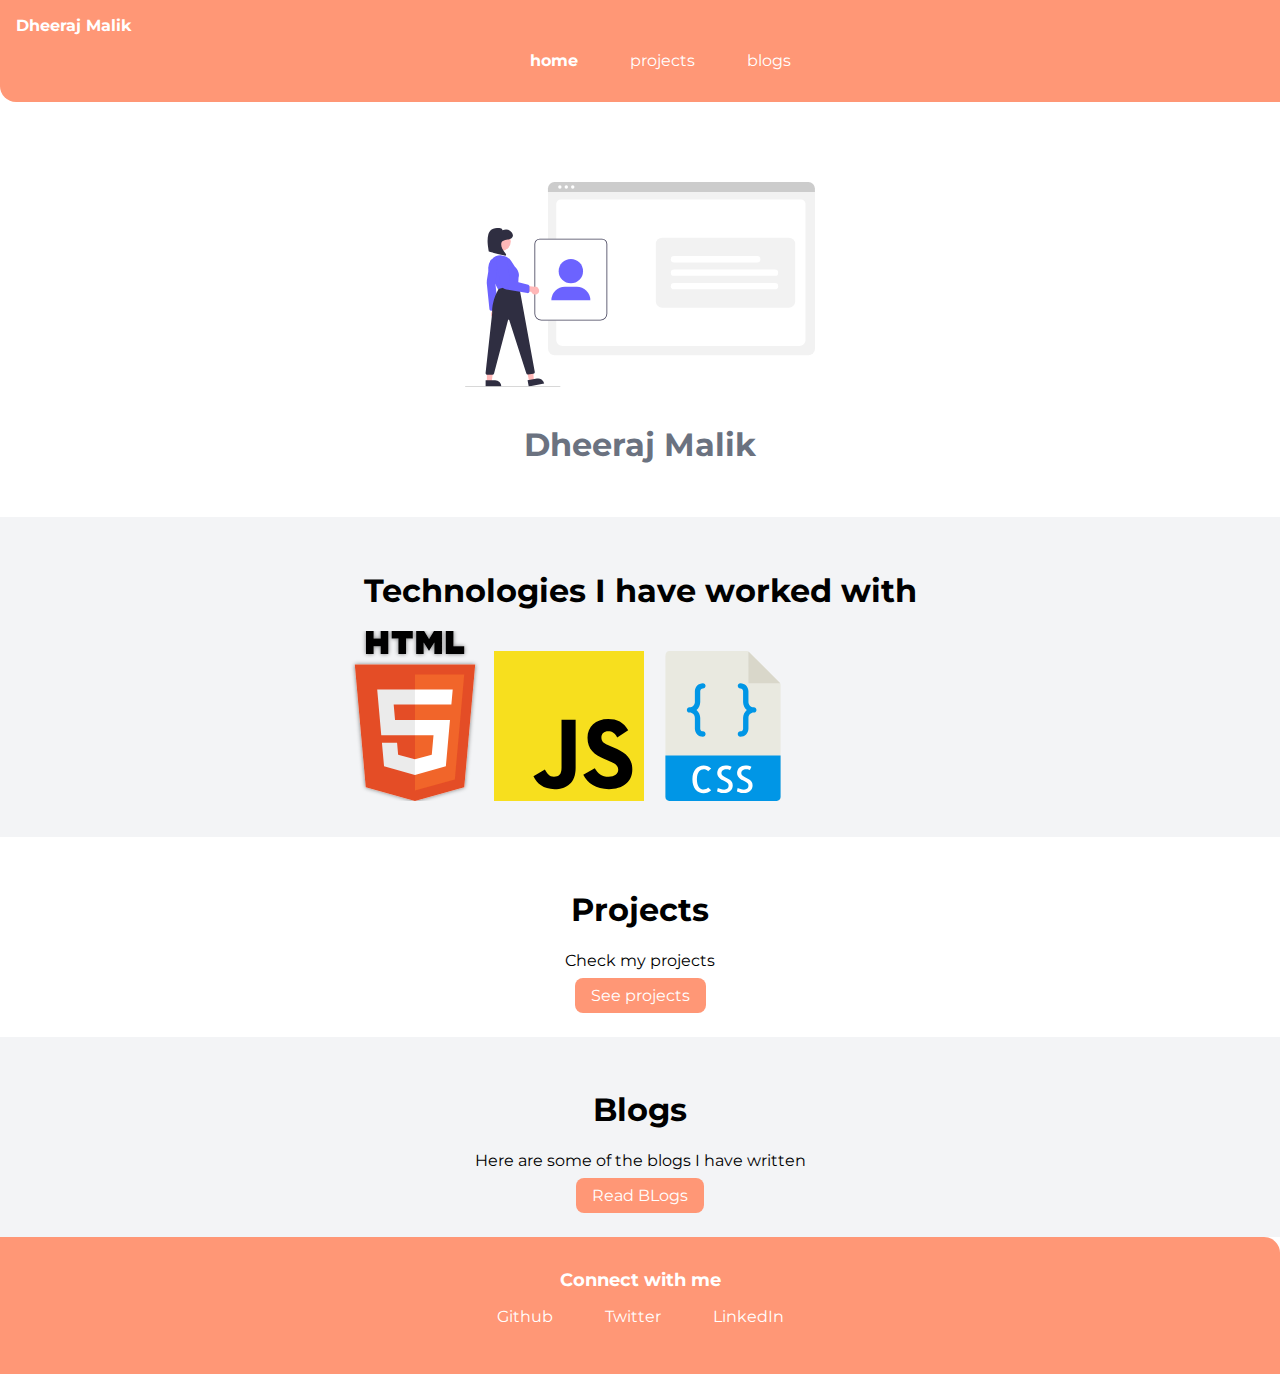
<file: index.html>
<!DOCTYPE html>
<html lang="en">
<head>
    <meta charset="UTF-8">
    <meta name="viewport" content="width=device-width, initial-scale=1.0">
    <meta http-equiv="X-UA-Compatible" content="ie=edge">
    <title>Dheeraj Malik</title>
    <link rel="stylesheet" href="styles.css">
</head>
<body>
   
    <nav class="navigation container">
        <div class="nav-brand">Dheeraj Malik</div>
        <ul style="text-align:center" class="list-non-bullet nav-pills">
            <li class="list-item-inline">
                <a class="link link-active" href="/">home</a>
            </li>
            <li class="list-item-inline">
                <a class="link" href="projects.html">projects</a>
            </li>
            <li class="list-item-inline">
                <a class="link" href="blogs.html">blogs</a>
            </li>
        </ul>
    </nav>

    <header class="hero">
        <img class="hero-img" src="/images/project.svg" />
        <h1 class="hero-heading">Dheeraj Malik <span class="heading-inverted"> </span></h1>
    </header>

    <section class="section ow">
        <div class="container container-center">
            <h1>Technologies I have worked with</h1>
            <img class="hero-img" src="/images/html5.svg" />
            <img class="hero-img" src="/images/javascript.svg" />
            <img class="hero-img" src="/images/css.svg" />
        </div>
    </section>
     <section class="section">
        <div style="text-align:center" class="container container-center">
            <h1>Projects</h1>    
            <p style="position: relative;">Check my projects </p>
                <a class="link link-primary" href="projects.html">See projects</a>
        </div>
    </section>
    <section class="section ow">
        <div style="text-align:center" class="container container-center">
            <h1>Blogs</h1>    
            <p>Here are some of the blogs I have written </p>
                <a class="link link-primary" href="blogs.html">Read BLogs</a>
        </div>
    </section>

    <footer class="footer">
        <div class="footer-header">Connect with me</div>
        <ul class="social-links list-non-bullet">
            <li class="list-item-inline">
                <a  class="link" href="https://github.com/dheerajmalik1">
                    Github
                </a>
            </li>
            <li class="list-item-inline">
                <a class="link" href="https://twitter.com/Dheerajmalik_">
                    Twitter
                </a>
            </li>
            <li class="list-item-inline">
                <a class="link" href="https://www.linkedin.com/in/dheeraj-malik/">
                    LinkedIn
                </a>
            </li>
            
        </ul>
    </footer>

</body>
</html>
</file>
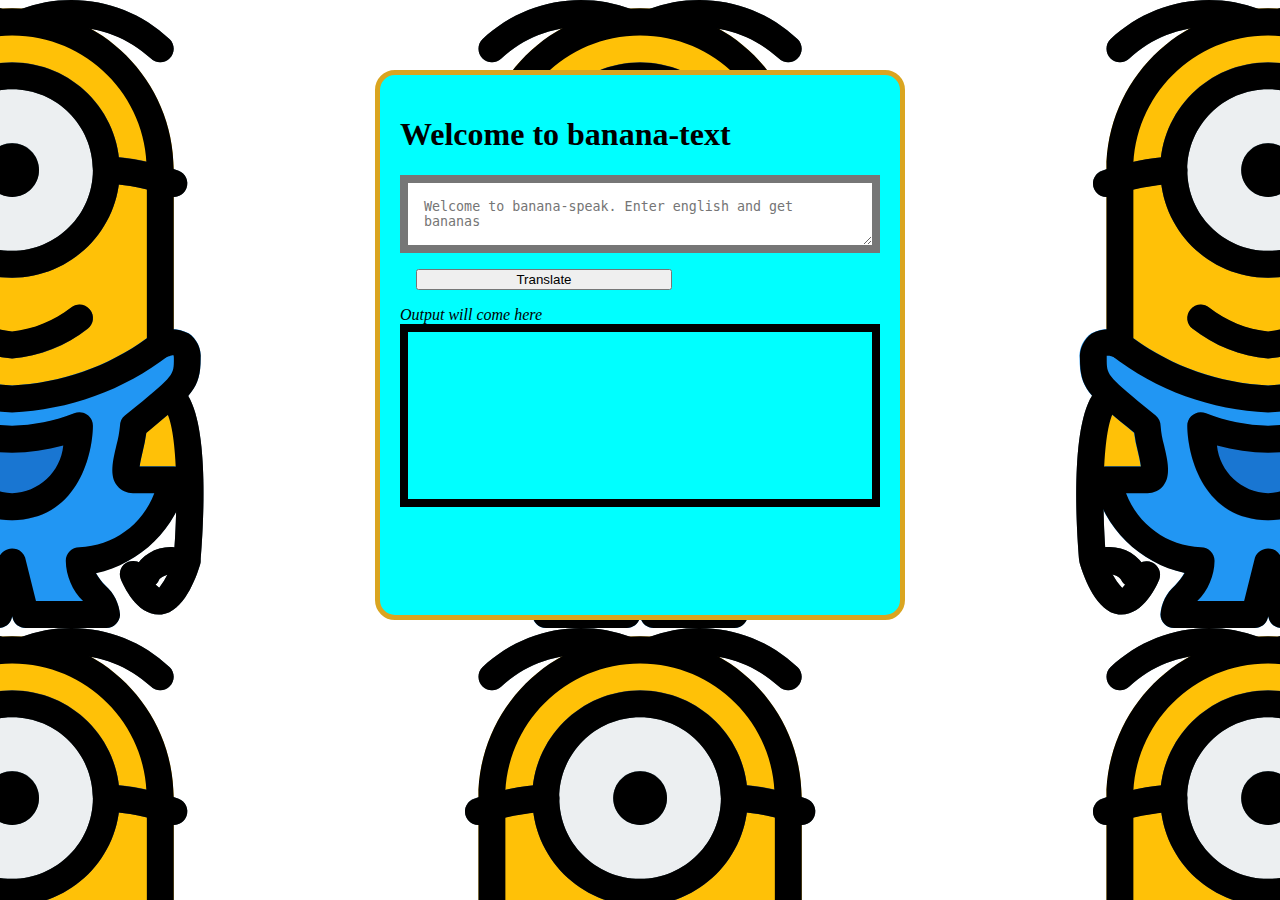
<file: banana-speak/index.html>
<!DOCTYPE html>
<html lang="en">
<head>
    <meta charset="UTF-8">
    <meta name="viewport" content="width=device-width, initial-scale=1.0">
    <meta http-equiv="X-UA-Compatible" content="ie=edge">
    <title>Banana-Speak</title>
    <link rel="stylesheet" href="minion_styles.css">
    <style>
    
    </style>
</head>
<body>
    <div>
            <div id="outercontainer">
                    <div id="flex">
            
                            <div id="application-box">
                                    <h1>Welcome to banana-text</h1>
                
                                    <textarea id="txt-input" placeholder="Welcome to banana-speak. Enter english and get bananas"></textarea>
                                
                                    <button style="margin:1rem" id="btn-translate">Translate</button>
                                    <EM style="display:block">Output will come here</EM>
                                    <div id="output" ></div>
                            </div>
                           
                    </div>
            </div>
            </div> 
            
            
    
    
    <script src="app.js"></script>
</body>
</html>
</file>
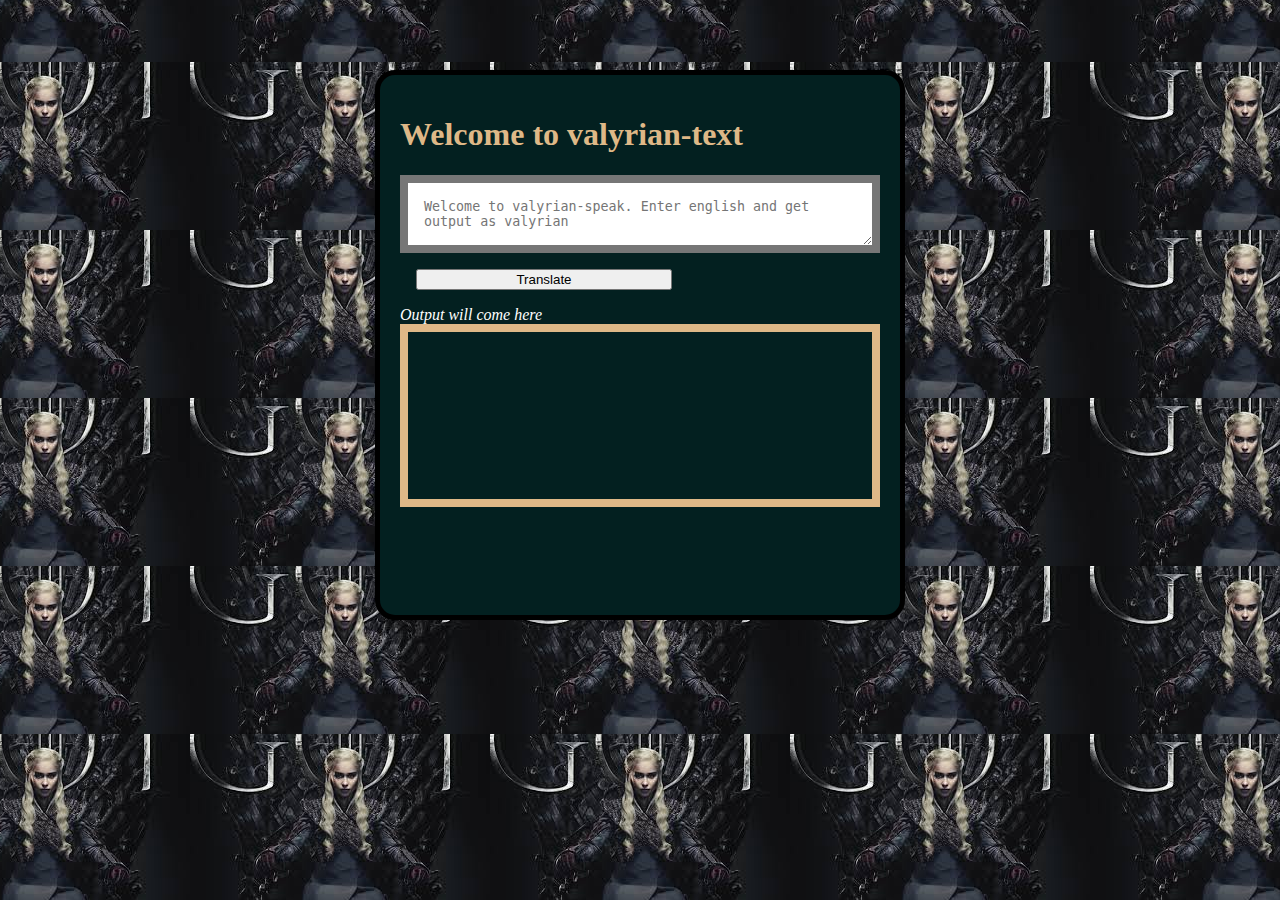
<file: valyrian speak/index.html>
<!DOCTYPE html>
<html lang="en">
<head>
    <meta charset="UTF-8">
    <meta name="viewport" content="width=device-width, initial-scale=1.0">
    <meta http-equiv="X-UA-Compatible" content="ie=edge">
    <title>Valyrian-Speak</title>
    <link rel="stylesheet" href="valyrian_speak.css">
    <style>
    
    </style>
</head>
<body>
    <div>
            <div id="outercontainer">
                    <div id="flex">
            
                            <div id="application-box">
                                    <h1 style="color:burlywood">Welcome to valyrian-text</h1>
                
                                    <textarea id="txt-input" placeholder="Welcome to valyrian-speak. Enter english and get output as valyrian"></textarea>
                                
                                    <button style="margin:1rem" id="btn-translate">Translate</button>
                                    <EM style="display:block; color:white">Output will come here</EM>
                                    <div style="color:burlywood" id="output" ></div>
                            </div>
                           
                    </div>
            </div>
            </div> 
            
            
    
    
    <script src="app.js"></script>
</body>
</html>
</file>
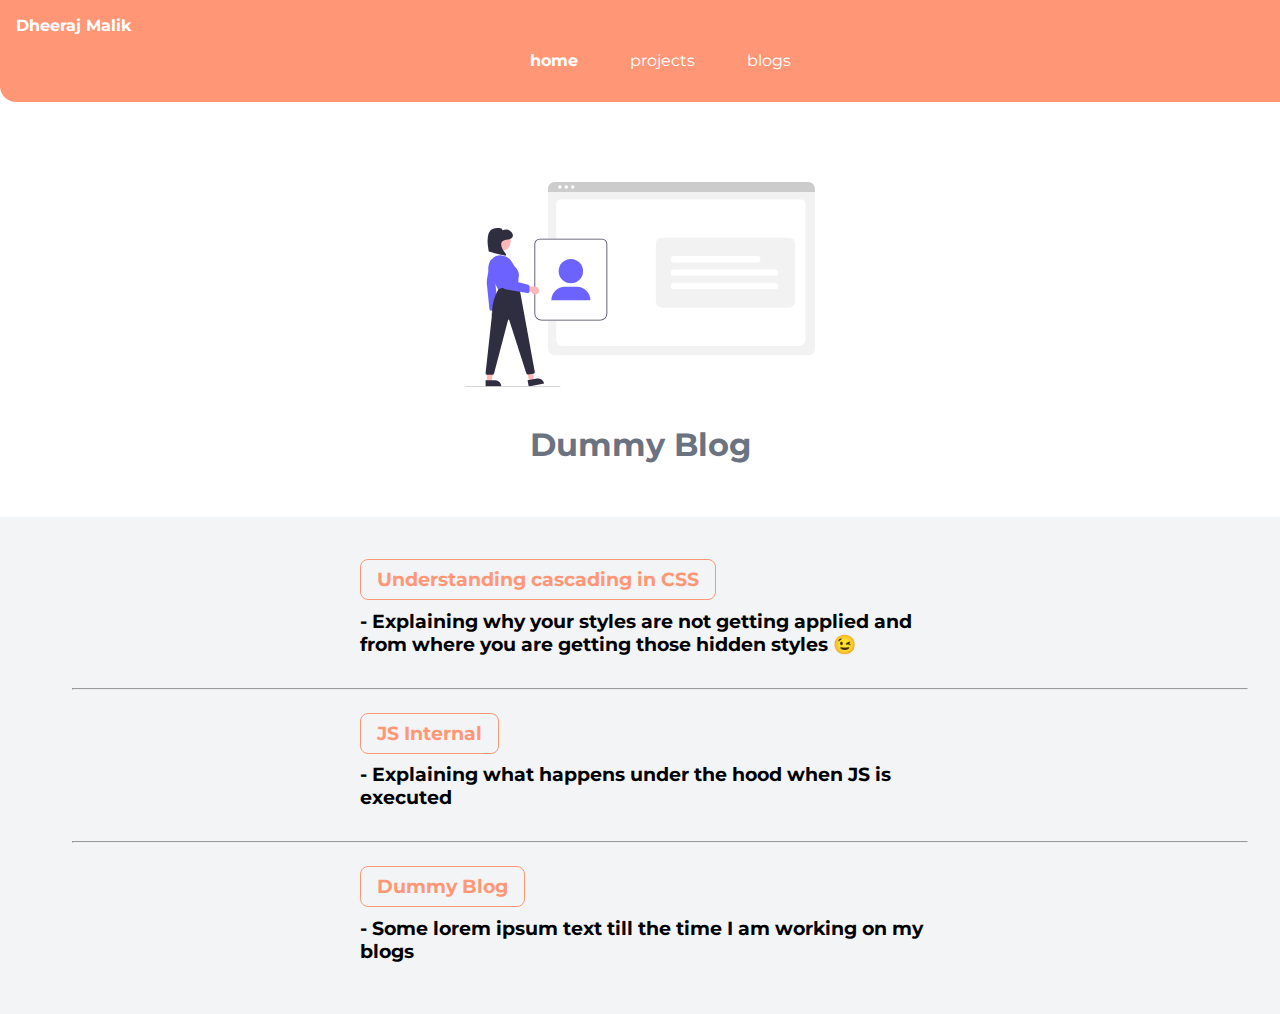
<file: blogs.html>
<!DOCTYPE html>
<html lang="en">
<head>
    <meta charset="UTF-8">
    <meta name="viewport" content="width=device-width, initial-scale=1.0">
    <meta http-equiv="X-UA-Compatible" content="ie=edge">
    <title>Dheeraj Malik</title>
    <link rel="stylesheet" href="styles.css">
</head>
<body>
    <nav class="navigation container">
        <div class="nav-brand">Dheeraj Malik</div>
        <ul style="text-align:center" class="list-non-bullet nav-pills">
            <li class="list-item-inline">
                <a class="link link-active" href="/">home</a>
            </li>
            <li class="list-item-inline">
                <a class="link" href="projects.html">projects</a>
            </li>
            <li class="list-item-inline">
                <a class="link" href="blogs.html">blogs</a>
            </li>
        </ul>
    </nav>
        
            <header class="hero">
                <img class="hero-img" src="/images/project.svg" />
                <h1 class="hero-heading">Dummy Blog <span class="heading-inverted"> </span></h1>
            </header>
  
   
    <section class="section ow">
        <ul class="list-non-bullet">
            <li>
                <div class="container container-center ">
                    
                    <h3>
                        <a class="link link-secondary" href="https://dheerajmalik.hashnode.dev/csscascading-style-sheets-understanding-cascade">Understanding cascading in CSS</a><p> - Explaining why your styles are not getting applied and from where you are getting those hidden styles 😉 </p>
                    </h3>
                </div>
            </li>
            <hr>
            <li>
                <div class="container container-center ">
                    
                    <h3>
                        <a class="link link-secondary" href="js_internals_blog.html">JS Internal </a><p> - Explaining what happens under the hood when JS is executed</p>
                    </h3>
                </div>
            </li>
            <hr>
            <li>
                <div class="container container-center padding-md">
                    <h3>
                        <a class="link link-secondary" href="dummy.html">Dummy Blog</a><p> - Some lorem ipsum text till the time I am working on my blogs</p>
                    </h3>
                </div>
            </li>
        </ul>
    </section>
    
</body>
</file>
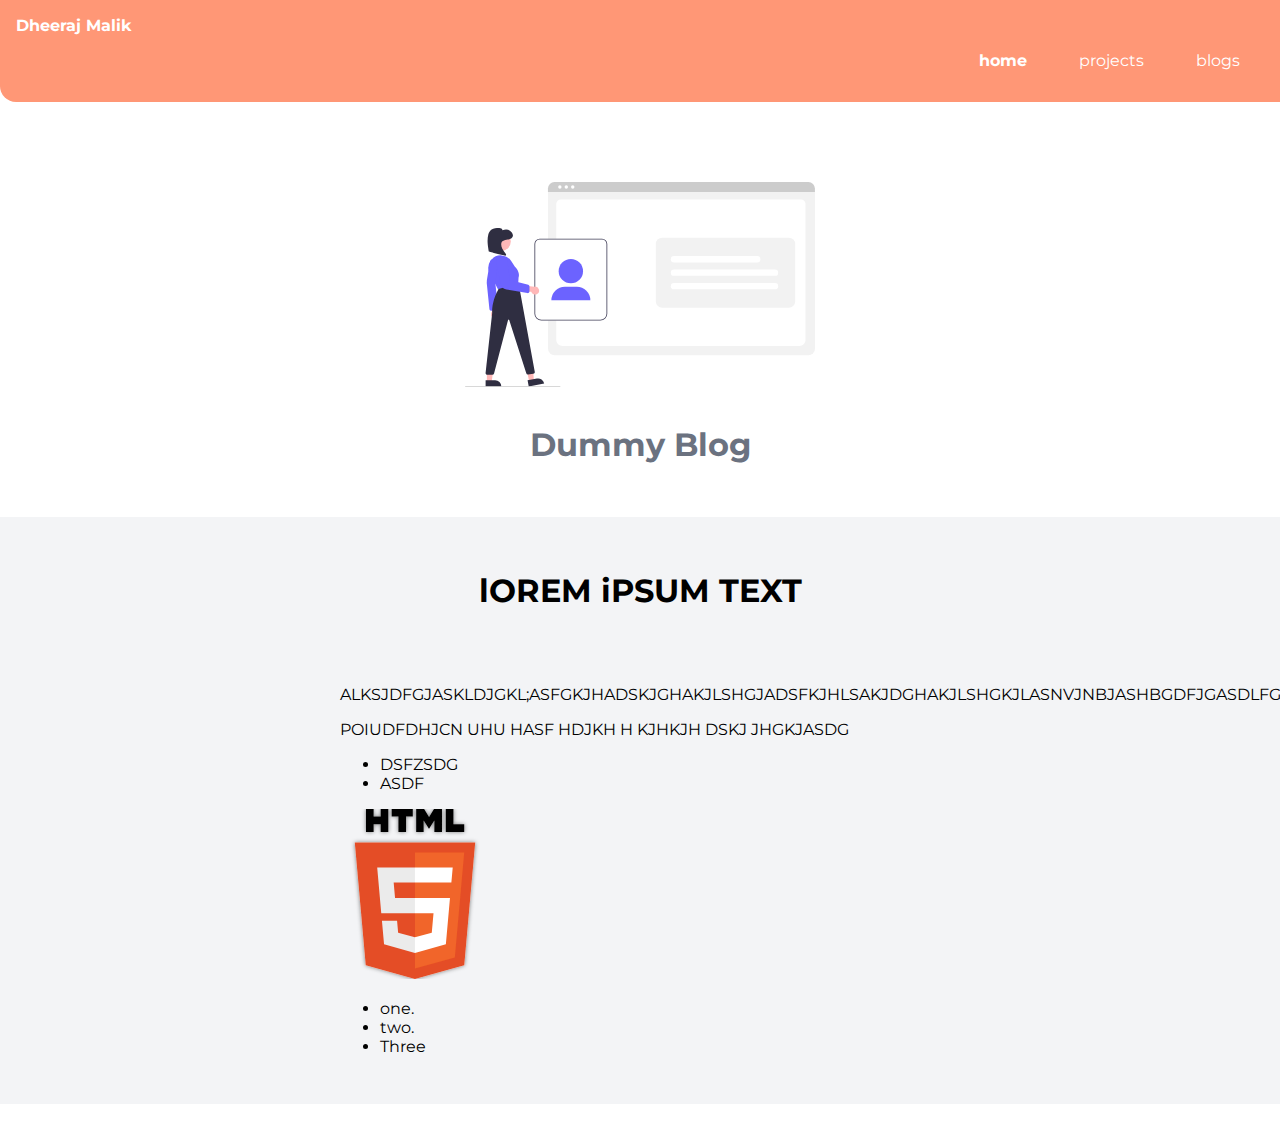
<file: dummy.html>
<!DOCTYPE html>
<html lang="en">
<head>
    <meta charset="UTF-8">
    <meta name="viewport" content="width=device-width, initial-scale=1.0">
    <meta http-equiv="X-UA-Compatible" content="ie=edge">
    <title>Document</title>
    <link rel="stylesheet" href="styles.css">
</head>
<body>
        <nav class="navigation container">
                <div class="nav-brand">Dheeraj Malik</div>
                <ul class="list-non-bullet nav-pills">
                    <li class="list-item-inline">
                        <a class="link link-active" href="/">home</a>
                    </li>
                    <li class="list-item-inline">
                        <a class="link" href="projects.html">projects</a>
                    </li>
                    <li class="list-item-inline">
                        <a class="link" href="blogs.html">blogs</a>
                    </li>
                </ul>
            </nav>
        
            <header class="hero">
                <img class="hero-img" src="/images/project.svg" />
                <h1 class="hero-heading">Dummy Blog <span class="heading-inverted"> </span></h1>
            </header>
    <section class="section ow">
            <div class="container container-center">
                    <h1>lOREM iPSUM TEXT</h1>
                    <br>
                    <br>
                    <p>
                    ALKSJDFGJASKLDJGKL;ASFGKJHADSKJGHAKJLSHGJADSFKJHLSAKJDGHAKJLSHGKJLASNVJNBJASHBGDFJGASDLFGSDFHALJVHLJKHVLJAKVKJLGJSDGFHJDSHF   </p>
                         <p>POIUDFDHJCN UHU HASF HDJKH H KJHKJH DSKJ  JHGKJASDG </p>
                <ul>
                    <li>DSFZSDG</li>
                    <li>ASDF</li>
            
                </ul>
                <img class="domain-img" src="images/html5.svg" />
                
                <ul>
                    <li>one.</li>
                    <li>two.</li>
                    <li>Three</li>
                 
                </ul>
        
          </div>
        </section>
    <br><br>
</body>
</html>
</file>
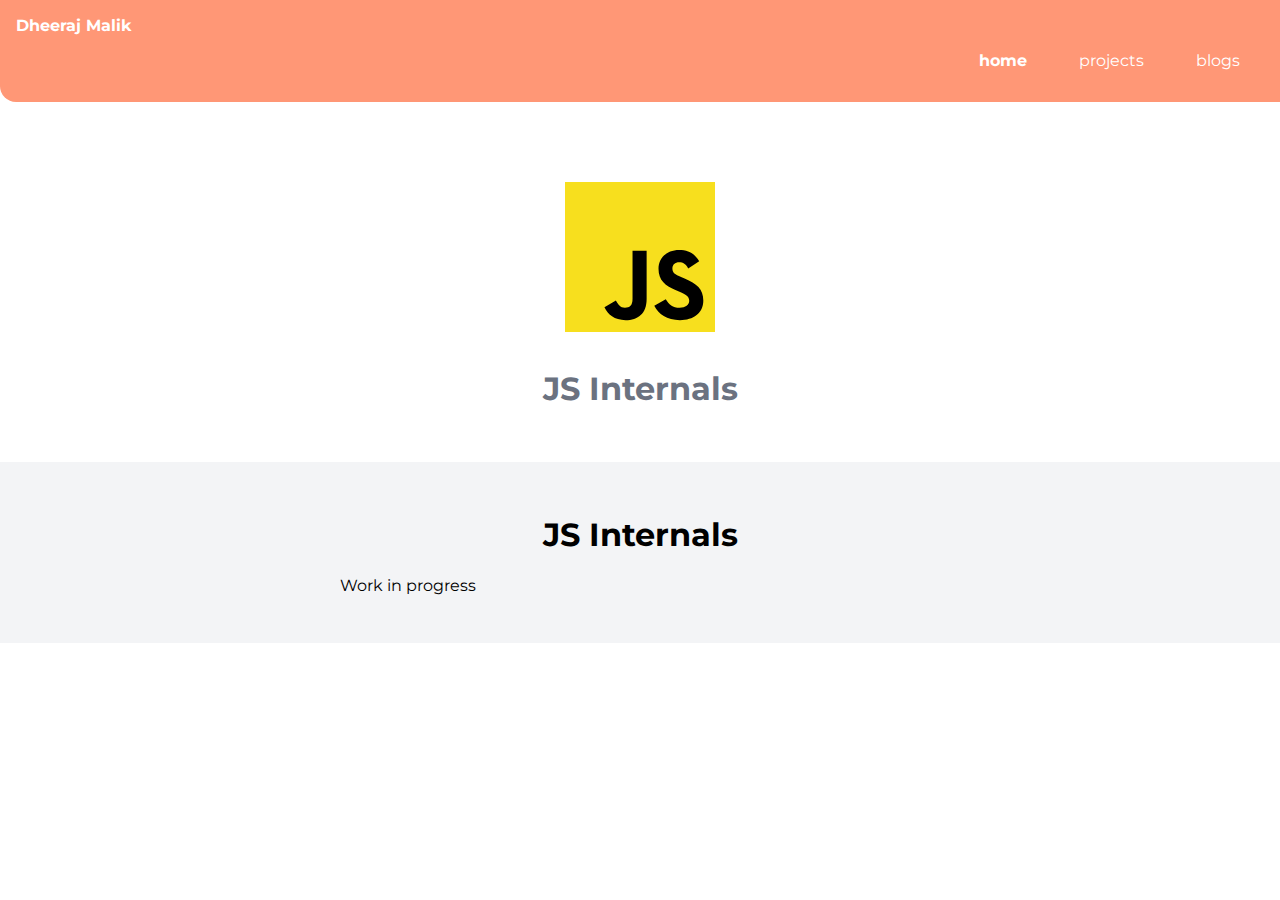
<file: js_internals_blog.html>
<!DOCTYPE html>
<html lang="en">
<head>
    <meta charset="UTF-8">
    <meta name="viewport" content="width=device-width, initial-scale=1.0">
    <meta http-equiv="X-UA-Compatible" content="ie=edge">
    <title>Document</title>
    <link rel="stylesheet" href="styles.css">
</head>
<body>
        <nav class="navigation container">
                <div class="nav-brand">Dheeraj Malik</div>
                <ul class="list-non-bullet nav-pills">
                    <li class="list-item-inline">
                        <a class="link link-active" href="/">home</a>
                    </li>
                    <li class="list-item-inline">
                        <a class="link" href="projects.html">projects</a>
                    </li>
                    <li class="list-item-inline">
                        <a class="link" href="blogs.html">blogs</a>
                    </li>
                </ul>
            </nav>
        
            <header class="hero">
                <img class="hero-img" src="/images/javascript.svg" />
                <h1 class="hero-heading">JS Internals <span class="heading-inverted"> </span></h1>
            </header>
        <section class="section ow">
                <div class="container container-center">
   <h1>JS Internals</h1> 
   <p>Work in progress</p>
   </div>
   </section>
</body>
</html>
</file>
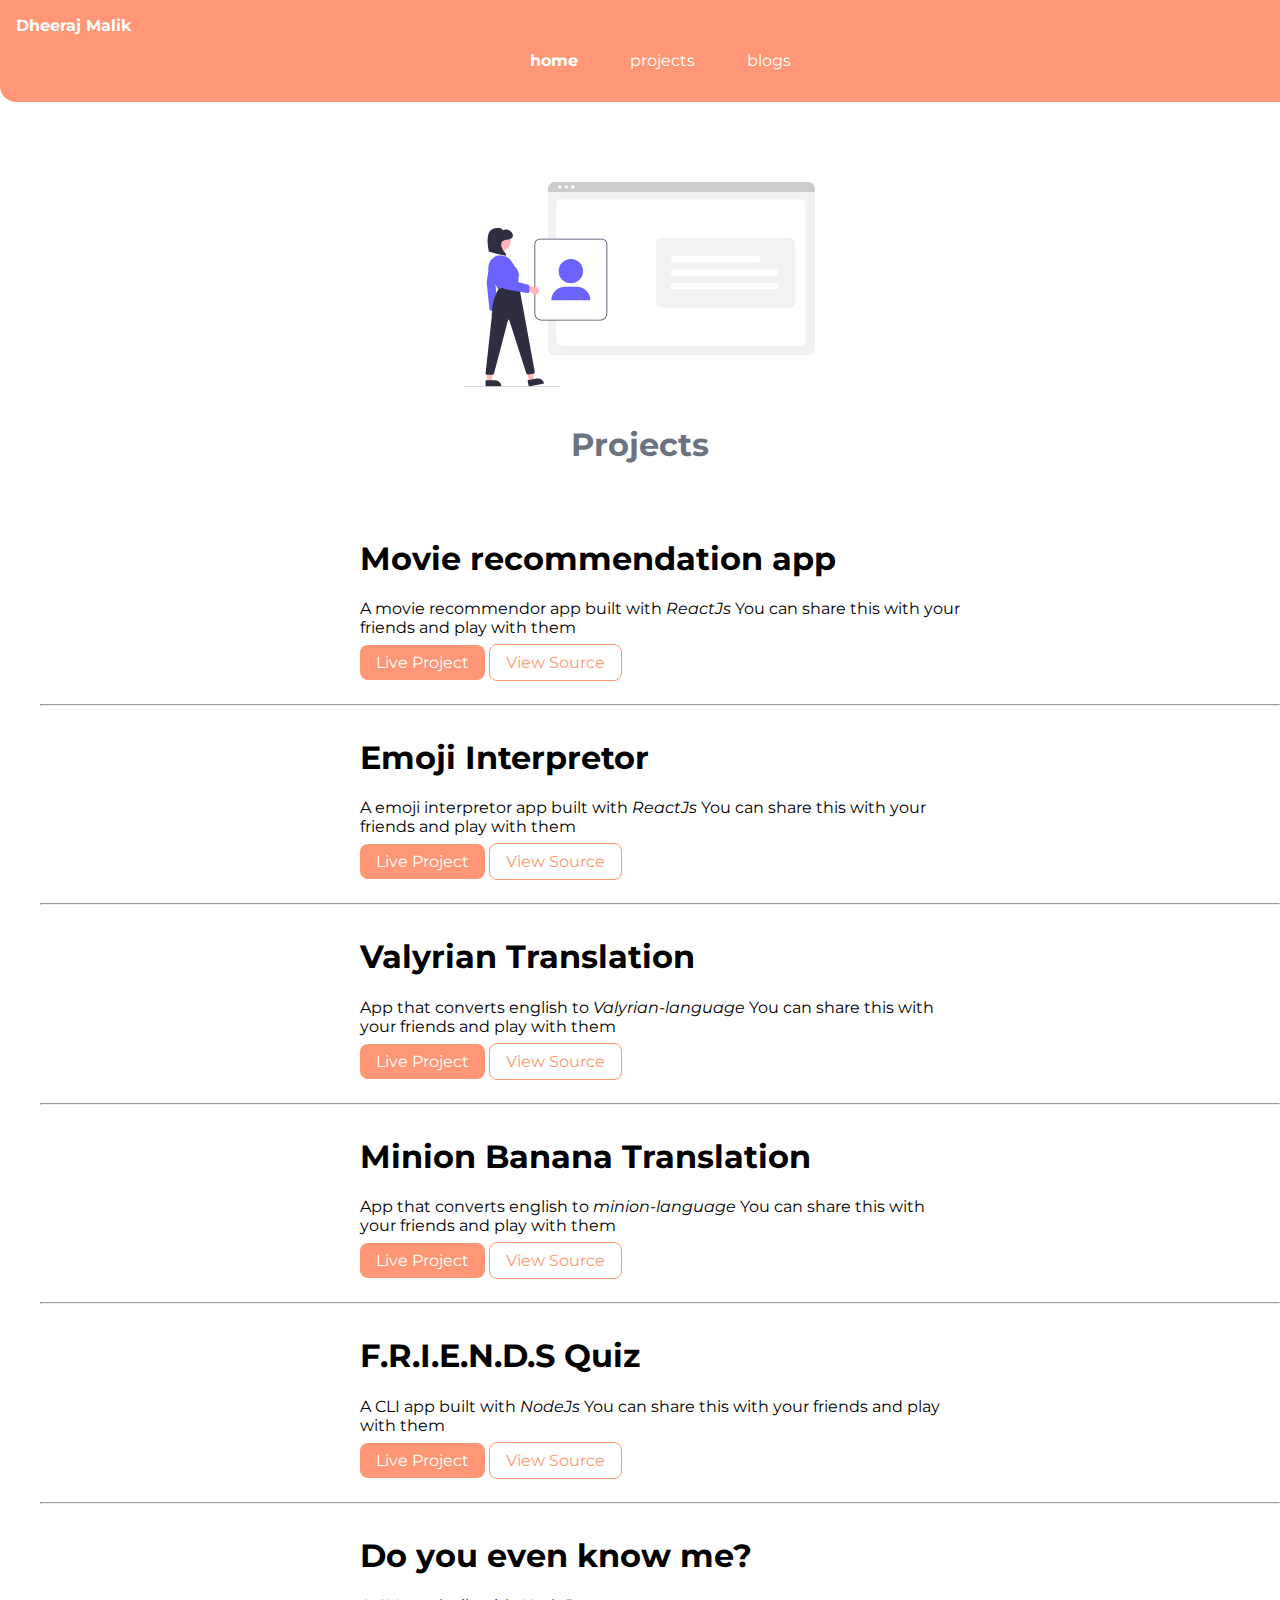
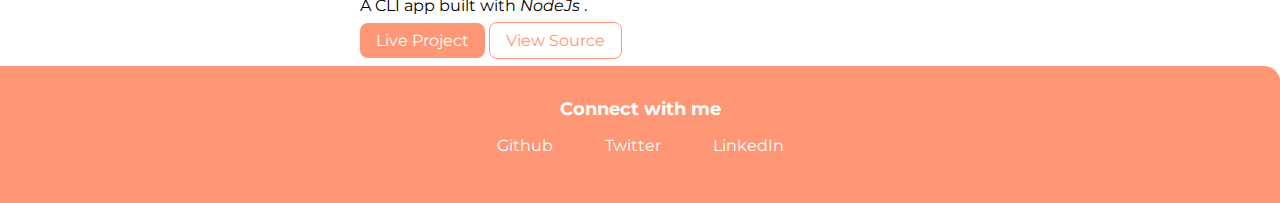
<file: projects.html>
<!DOCTYPE html>
<html lang="en">
<head>
    <meta charset="UTF-8">
    <meta name="viewport" content="width=device-width, initial-scale=1.0">
    <meta http-equiv="X-UA-Compatible" content="ie=edge">
    <title>Dheeraj Malik</title>
    <link rel="stylesheet" href="styles.css">
</head>
<body>
   
    <nav class="navigation container">
        <div class="nav-brand">Dheeraj Malik</div>
        <ul style="text-align:center" class="list-non-bullet nav-pills">
            <li class="list-item-inline">
                <a class="link link-active" href="/">home</a>
            </li>
            <li class="list-item-inline">
                <a class="link" href="projects.html">projects</a>
            </li>
            <li class="list-item-inline">
                <a class="link" href="blogs.html">blogs</a>
            </li>
        </ul>
    </nav>
    <header class="hero">
        <img class="hero-img" src="/images/project.svg" />
        <h1 class="hero-heading">Projects<span class="heading-inverted"> </span></h1>
    </header>

    <ul class="list-non-bullet">

         <li>
            <div class="container container-center">
            <h1>Movie recommendation app</h1>
            <p>A movie recommendor app built with <EM>ReactJs</EM> You can share this with your friends and play with them</p>
            <a class="link link-primary" href="https://mbklr.csb.app/">Live Project</a>
            <a class="link link-secondary" href="https://github.com/dheerajmalik1/movie_recommendation">View Source</a>
           </div>
        </li>
    <hr/>

        <li>
            <div class="container container-center">
                <h1>Emoji Interpretor</h1>
                
                <p>A emoji interpretor app built with <EM>ReactJs</EM> You can share this with your friends and play with them</p>
                <a class="link link-primary" href="https://lhpuc.csb.app/">Live Project</a>
                <a class="link link-secondary" href="https://github.com/dheerajmalik1/emoji-interpretor">View Source</a>
            </div>
        </li>
        <hr/>
        <li>
                <div class="container container-center">
                    <h1>Valyrian Translation </h1>
                    
                    <p>App that converts english to <EM>Valyrian-language</EM> You can share this with your friends and play with them</p>
                    <a class="link link-primary" href= "valyrian speak/index.html">Live Project</a>
                    <a class="link link-secondary" href="https://github.com/dheerajmalik1/dheeraj-malik-portfolio/tree/main/valyrian%20speak">View Source</a>
                </div>
            </li>
            <hr/>
        <li>
            <div class="container container-center">
                <h1>Minion Banana Translation </h1>
                
                <p>App that converts english to <EM>minion-language</EM> You can share this with your friends and play with them</p>
                <a class="link link-primary" href= "banana-speak/index.html">Live Project</a>
                <a class="link link-secondary" href="https://github.com/dheerajmalik1/dheeraj-malik-portfolio/tree/main/banana-speak">View Source</a>
            </div>
        </li>

        <hr/>
        <li>
            <div class="container container-center">
                <h1>F.R.I.E.N.D.S Quiz</h1>
                
                <p>A CLI app built with <EM>NodeJs</EM> You can share this with your friends and play with them</p>
                <a class="link link-primary" href="https://repl.it/@dheerajmalik/level0Assignment1?embed=1&output=1">Live Project</a>
                <a class="link link-secondary" href="https://github.com/dheerajmalik1/level0-Assignment1">View Source</a>
            </div>
        </li>
        <hr/>
        <li>
            <div class="container container-center padding-md">
                <h1>Do you even know me?</h1> 
                 <p>A CLI app built with <EM>NodeJs</EM> .</p>
                <a class="link link-primary" href="https://repl.it/@dheerajmalik/level0Assignment2?embed=1&output=1">Live Project</a>
                <a class="link link-secondary" href="https://github.com/dheerajmalik1/level0-Assignment2">View Source</a>
            </div>
        </li>

    </ul>
    <footer class="footer">
            <div class="footer-header">Connect with me</div>
            <ul class="social-links list-non-bullet">
                <li class="list-item-inline">
                    <a class="link" href="https://github.com/dheerajmalik1">
                        Github
                    </a>
                </li>
                <li class="list-item-inline">
                    <a class="link" href="https://twitter.com/Dheerajmalik_">
                        Twitter
                    </a>
                </li>
                <li class="list-item-inline">
                    <a class="link" href="https://www.linkedin.com/in/dheeraj-malik/">
                        LinkedIn
                    </a>
                </li>
                
            </ul>
        </footer>
    </body>
</file>
<file: styles.css>
@import url('https://fonts.googleapis.com/css2?family=Montserrat:wght@400;700&display=swap');

:root {
    --primary-color:#ff9776;
    --off-white: #F3F4F6;
    --dark-gray: #6B7280;
}

body {
    font-family: 'Montserrat', sans-serif;
    margin: 0px
}

hr {
    margin: 2rem 0rem;
}

/** spaces **/

.margin-md {
    margin: 2rem;
}

/** container **/
.container {
    padding: 0rem 1rem;
}

.container-center {
    max-width: 600px;
    margin: auto;
}

/** links **/
.link {
    box-sizing: border-box;
    text-decoration: none;
    padding: 0.5rem 1rem;
    cursor: pointer;
    /* margin-top: 5rem;
    margin-bottom: 1rem; */
}

.link-primary {
    background-color: var(--primary-color);
    border-radius: 0.5rem;
    color: white
}

.link-secondary {
    color: var(--primary-color);
    border-radius: 0.5rem;
    border: 1px solid var(--primary-color);
}

/** look into BEM naming convention for CSS **/

/** lists **/

.list-non-bullet {
    list-style: none;
}

.list-item-inline {
    display: inline;
    padding: 0rem 0.5rem;
}

/** navigation **/

.navigation {
    background-color: var(--primary-color);
    color: white;
    padding: 1rem;
    border-bottom-left-radius: 1rem;
}

.navigation .nav-brand {
    font-weight: bold;
}

.navigation .nav-pills {
    text-align: right;
}

.navigation .link {
    color: white;
}

.navigation .link-active {
    font-weight: bold;
}

/** header **/

.hero {
    padding: 2rem;
    padding-top: 5rem;

}

.hero .hero-img {
    max-width: 350px;
    display: block;
    margin: auto;
}

.hero .hero-heading {
    text-align: center;
    padding-top: 1rem;
    color: var(--dark-gray);
}

.hero .hero-heading .heading-inverted {
    color: var(--primary-color);
}

/** sections **/

.section {
    padding: 2rem;
}

.section h1 {
    text-align: center;

}

.ow {
    background-color: var(--off-white);
}

/** footers **/

.footer {
    background-color: var(--primary-color);
    padding: 2rem 1rem;
    text-align: center;
    color: white;
    border-top-right-radius: 1rem;
}

.footer .link {
    color: white
}

.footer .footer-header {
    font-weight: bold;
    font-size: large;
}

.footer ul {
    padding-inline-start: 0px;
}
</file>
<file: banana-speak/minion_styles.css>
body{
    background:url(images/minion.svg);
    background-position: center;
}

#flex{
    
    flex-direction: column;
    border:5px solid goldenrod;
    width:480px;
    height: 500px;
    background: aqua;
    padding: 20px;
    justify-content: center;
    border-radius: 20px;
   
}

#outercontainer{
    display: flex;
    justify-content: center;
    margin-top:70px;
    
}

#btn-translate{
    width:20vw;
}

#txt-input{
    height: 88%;
    width: 90%;
    padding: 1rem;
    display: block;
    border-width: 0.5rem;
    border-style:solid;
    
}

#output{
    height: 15vh;
    width: 90%;
    padding: 1rem;
    display: block;
    border-width: 0.5rem;
    border-style:solid;
   
}
</file>
<file: valyrian speak/valyrian_speak.css>
body{
    background:url(images/got.jpeg);
    background-position: center;
}

#flex{
    
    flex-direction: column;
    border:5px solid black;
    width:480px;
    height: 500px;
    background: rgb(3, 32, 32);
    padding: 20px;
    justify-content: center;
    border-radius: 20px;
   
}

#outercontainer{
    margin-top:70px;
    display: flex;
    justify-content: center;
    
}

#btn-translate{
    width:20vw;
}

#txt-input{
    height: 88%;
    width: 90%;
    padding: 1rem;
    display: block;
    border-width: 0.5rem;
    border-style:solid;
    
}

#output{
    height: 15vh;
    width: 90%;
    padding: 1rem;
    display: block;
    border-width: 0.5rem;
    border-style:solid;
   
}
</file>
